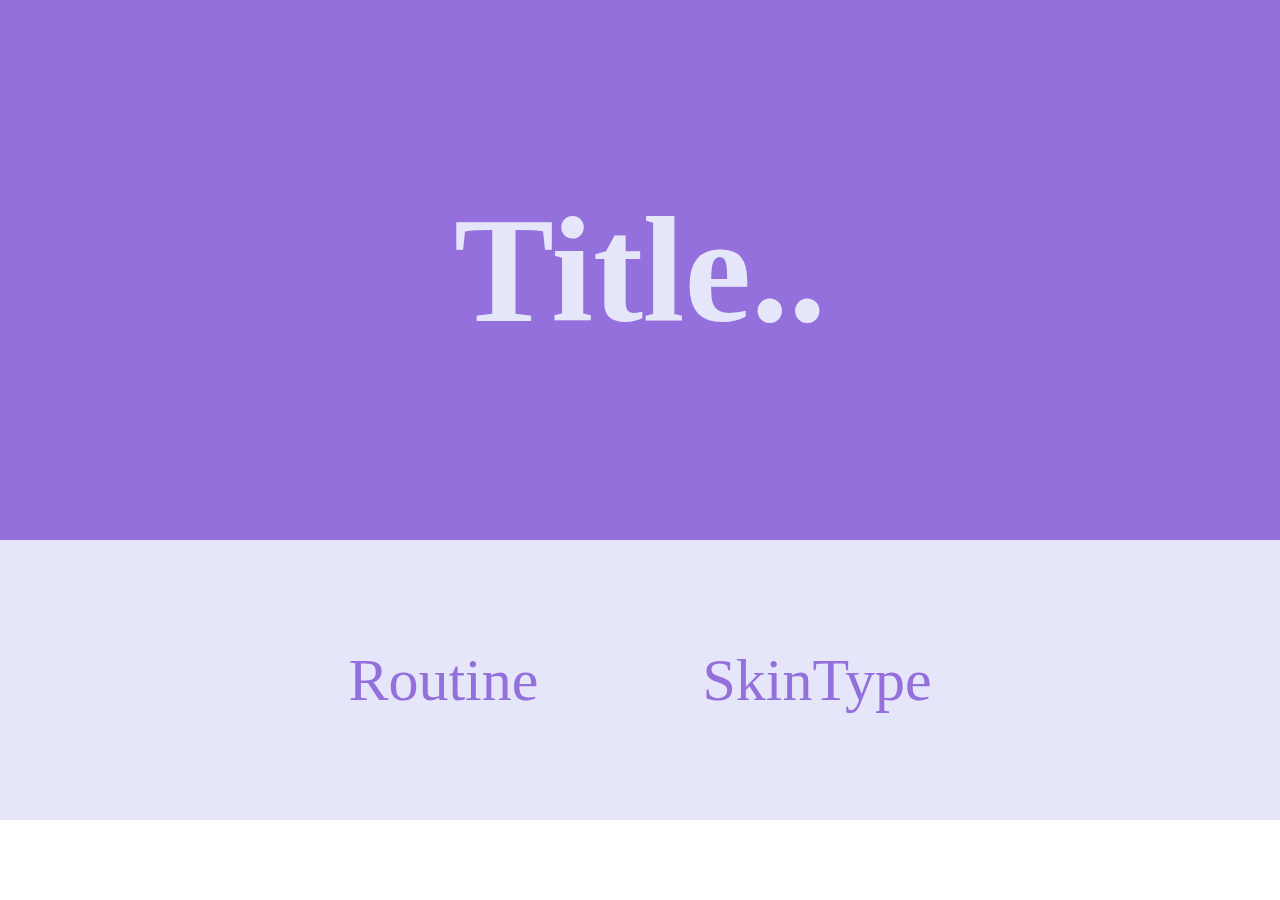
<file: index.html>
<!DOCTYPE html>
<html>
    <head>
        <title>ID-Assignment1</title>
        <link href="style.css" rel = "stylesheet" type="text/css">
    </head>
    <body>
        <header>
            <h1 id = "Title">Title..</h1>
            <nav class = "nav-links">
                <ul>
                    <li><a href="routine.html">Routine</a></li>
                    <li><a href="skintype.html">SkinType</a></li>
                </ul>
            </nav>
        </header>
    </body>
</html>
</file>
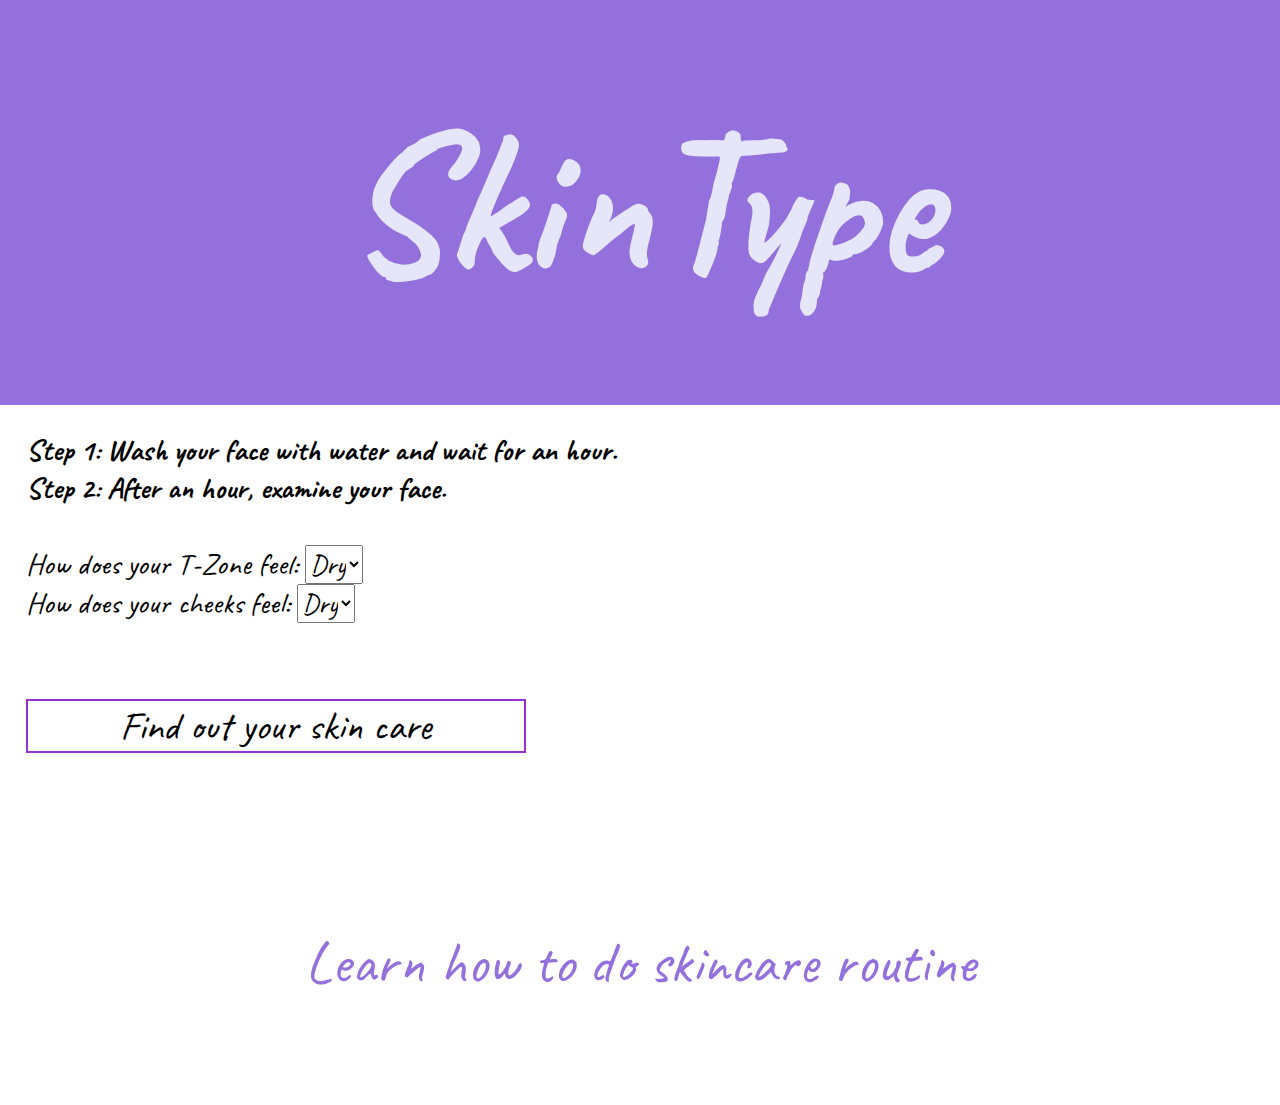
<file: skintype.html>
<!DOCTYPE html>
<html>
    <head>
        <title>SkinType Subpage</title>
        <link href="style.css" rel = "stylesheet" type="text/css">
        <link rel="preconnect" href="https://fonts.googleapis.com">
<link rel="preconnect" href="https://fonts.gstatic.com" crossorigin>
<link href="https://fonts.googleapis.com/css2?family=Caveat:wght@400;700&display=swap" rel="stylesheet">
    </head>

    <body>
        <h1 class = "heading">SkinType</h1>
        
        <div class = "container">
            <p><b>
                Step 1: Wash your face with water and wait for an hour.<br>
                Step 2: After an hour, examine your face.</b><br><br>
            </p>

            <form>
                
                How does your T-Zone feel:
                <select id = "select1">
                    <option value="dry">Dry</option>
                    <option value="oily">Oily</option>
                </select>

                <br>

                <lable for = "Cheek">How does your cheeks feel:</lable>

                <select id = "select2">
                    <option value="dry">Dry</option>
                    <option value="oily">Oily</option>
                </select>
            </form>

            <br><br>
            <button type="button" onclick="myFunction()">Find out your skin care</button>

        </div>

        <br><br>
        <p id="Result"></p>

        <nav class = "nav-links">
            <ul>
                <li><a href="routine.html">Learn how to do skincare routine</a></li>
            </ul>
        </nav>

        <script>
            function myFunction() {
                var tZ = document.getElementById("select1").value;
                var c = document.getElementById("select2").value;

                if ( c == "oily"){
                    result = "Oily"
                }
                else if( tZ == "oily"){
                    result = "Combination"
                }
                else{
                    result = "Dry"
                }
                document.getElementById("Result").innerHTML = "Your skintype is : "+ result + " skin.";
            }
        </script>
    </body>
</html>
</file>
<file: style.css>
*{
    margin: 0;
    padding: 0;
    font-family: 'Caveat', cursive;
}

#Title{
    color: Lavender;
    background-color: mediumpurple;
    width: 100%;
    height: 540px;
    display: flex;
    font-size: 150px;
    align-items: center;
    justify-content: center;
    position: relative;
}

header{
    height: 100%;
    width: 100%;
    background-color: lavender;
    position: relative;
}

nav{
    display: flex;
    padding: 2%;
    height: 30%;
    justify-content: center;
    align-items: center;
}

.nav-links{
    flex: 1;
    text-align: center;
}

.nav-links ul li{
    list-style: none;
    display: inline-block;
    padding: 80px;
    position: relative;
}

.nav-links ul li a{
    color: mediumpurple;
    text-decoration: none;
    font-size: 60px;
}

.column-container{
    display: flex;
    align-items: center;
}

.container{
    display: flex;
    flex-direction: column;
    font-size: 30px;
    padding: 2%;
}

.container button{
    background-color: white;
    border: 2px solid darkorchid;
    width: 500px;
    font-size: 40px;
}

.img-container{
    display: flex;
    justify-content: center;
}

.text-container{
    display: flex;
    flex-direction: column;
}

#select1{
    font-size:28px;
}

#select2{
    font-size: 28px;
}

.heading{
    color: lavender;
    background-color: mediumpurple;
    width: 100%;
    height: 405px;
    font-size: 200px;
    display: flex;
    align-items: center;
    justify-content: center;
}

.sub-heading{
    color: darkorchid;
    font-size: 50px;
}



#Result{
    font-size: 50px;
}

@media screen and (max-width: 1000px){
    #Title{
        height: 66%;
    }

    header{
        height: 100vmax;
    }
    
}
</file>
